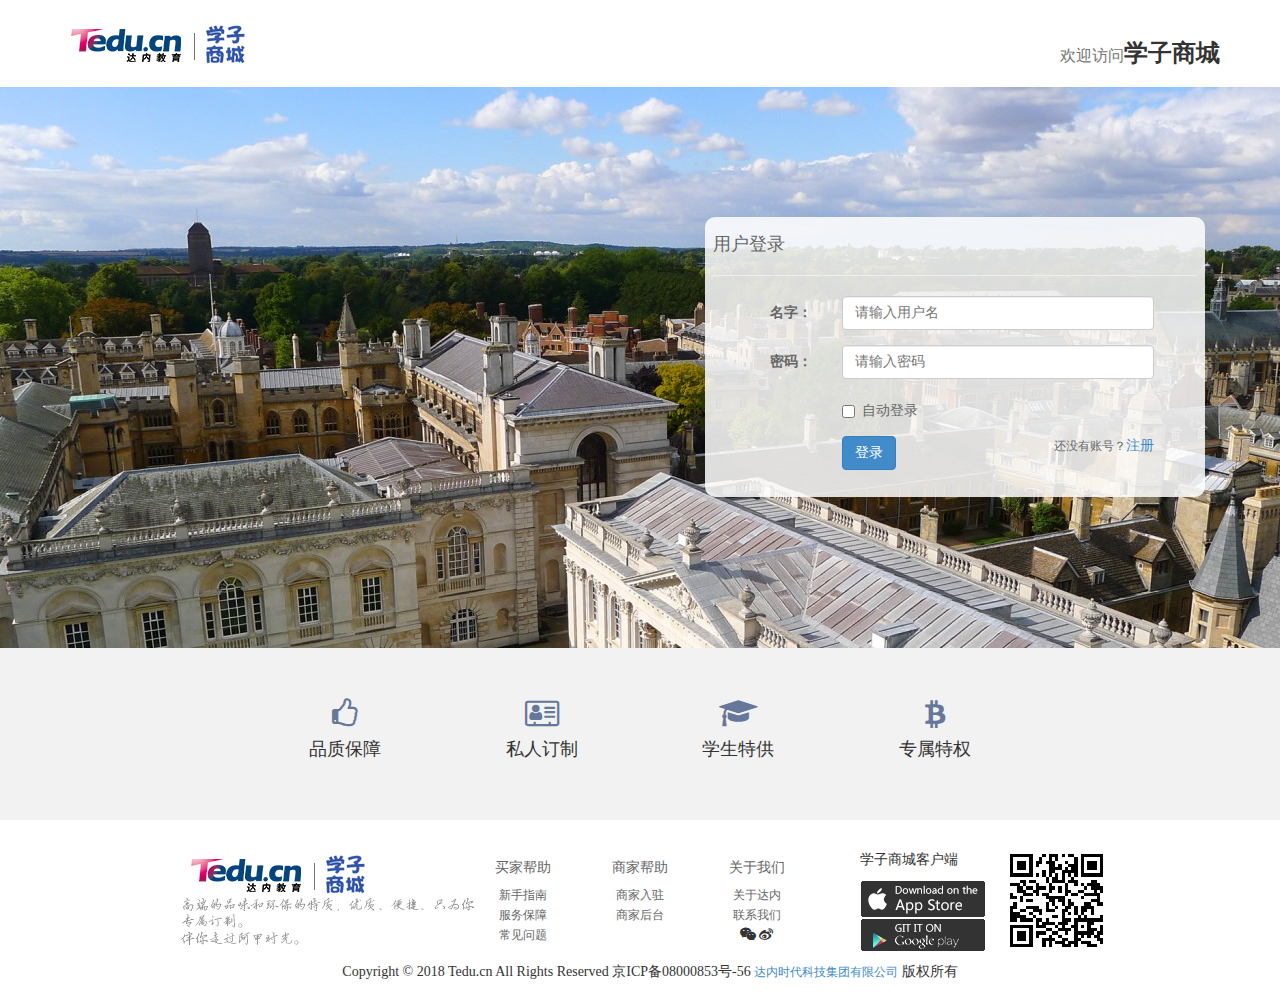
<file: src/main/resources/static/web/login.html>
<!DOCTYPE html>
<html>

	<head>

		<meta charset="utf-8" />
		<title>学子商城</title>
		<!--导入核心文件-->
		<script src="../bootstrap3/js/holder.js"></script>
		<link href="../bootstrap3/css/bootstrap.css" rel="stylesheet" type="text/css">
		<script src="../bootstrap3/jquery-1.9.1.min.js"></script>
		<script src="../bootstrap3/js/bootstrap.js"></script>
		<!-- 字体图标 -->
		<link rel="stylesheet" href="../bootstrap3/font-awesome-4.7.0/css/font-awesome.css" />
		<link rel="stylesheet" type="text/css" href="../css/top.css" />
		<link rel="stylesheet" type="text/css" href="../css/index.css" />
		<link rel="stylesheet" type="text/css" href="../css/layout.css" />
		<link rel="stylesheet" type="text/css" href="../css/login.css" />
		<link rel="stylesheet" type="text/css" href="../css/footer.css" />
		<script src="../bootstrap3/js/jquery.cookie.js" type="text/javascript" charset="utf-8"></script>
		<script src="../js/autoLogin.js" type="text/javascript"></script>
	</head>

	<body>
		<!--头部-->
		<header class="header">

			<img src="../images/index/stumalllogo.png" alt="" />
			<span class="pull-right"><h3><small>欢迎访问</small><b>学子商城</b></h3></span>

		</header>
		<!--主体-->
		<div class="container mycontent text-left">
			<!--透明层 -->
			<div class="loginDiv">
				<h4>用户登录</h4>
				<hr />
				<!--表单开始-->
				<form id="form-login" action="index.html"  class="form-horizontal" role="form">
					<!--用户名-->
					<div class="form-group">
						<label for="username" class="col-md-3 control-label">名字：</label>
						<div class="col-md-8">
							<input name="username" type="text" class="form-control" id="username"  placeholder="请输入用户名">
						</div>
					</div>
					<!--密码-->
					<div class="form-group">
						<label for="password" class="col-md-3 control-label"> 密码：</label>
						<div class="col-md-8">
							<input name="password" type="text" class="form-control" id="password"  placeholder="请输入密码">
						</div>
					</div>
					<!-- 记住我-->
					<div class="form-group">
						<div class="col-md-offset-3 col-md-6">
							<div class="checkbox">
								<label>
									<input type="checkbox" id="auto">自动登录
								</label>
							</div>
						</div>
					</div>

					<!--提交按钮-->
					<div class="form-group">
						<label class="col-md-3 control-label"></label>
						<div class="col-md-8">
							<input id="btn-login" class="btn btn-primary" type="button" value="登录" />

							<span class="pull-right"><small>还没有账号？</small><a href="register.html">注册</a></span>
						</div>
					</div>

				</form>
			</div>

		</div>
		<!--页脚开始-->
		<footer class="footer">
			<!-- 品质保障，私人定制等-->
			<div class="text-center rights container">
				<div class="col-md-offset-2 col-md-2">
					<span class="fa fa-thumbs-o-up"></span>
					<h4>品质保障</h4>
				</div>
				<div class="col-md-2">
					<span class="fa fa-address-card-o"></span>

					<h4>私人订制</h4>
				</div>
				<div class="col-md-2">
					<span class="fa fa-graduation-cap"></span>
					<h4>学生特供</h4>
				</div>
				<div class="col-md-2">
					<span class="fa fa-bitcoin"></span>

					<h4>专属特权</h4>
				</div>
			</div>
			<!--联系我们、下载客户端等-->
			<div class="container beforeBottom">
				<div class="col-md-offset-1 col-md-3">
					<div><img src="../images/index/stumalllogo.png" alt="" class="footLogo" /></div>
					<div><img src="../images/index/footerFont.png" alt="" /></div>

				</div>
				<div class="col-md-4 callus text-center">
					<div class="col-md-4">
						<ul>
							<li><a href="#"><h5>买家帮助</h5></a></li>
							<li><a href="#">新手指南</a></li>
							<li><a href="#">服务保障</a></li>
							<li><a href="#">常见问题</a></li>
						</ul>
					</div>
					<div class="col-md-4">
						<ul>
							<li><a href="#"><h5>商家帮助</h5></a></li>
							<li><a href="#">商家入驻</a></li>
							<li><a href="#">商家后台</a></li>
						</ul>
					</div>
					<div class="col-md-4">
						<ul>
							<li><a href="#"><h5>关于我们</h5></a></li>
							<li><a href="#">关于达内</a></li>
							<li><a href="#">联系我们</a></li>
							<li>
								<span class="fa fa-wechat"></span>
								<span class="fa fa-weibo"></span>
							</li>
						</ul>
					</div>
				</div>
				<div class="col-md-4">
					<div class="col-md-5">
						<p>学子商城客户端</p>
						<img src="../images/index/ios.png" class="lf">
						<img src="../images/index/android.png" alt="" class="lf" />
					</div>
					<div class="col-md-6">
						<img src="../images/index/erweima.png">
					</div>
				</div>
			</div>
			<!-- 页面底部-备案号 #footer -->
			<div class="col-md-12 text-center bottom">
				Copyright © 2018 Tedu.cn All Rights Reserved 京ICP备08000853号-56 <a target="_blank" style="font-size: 12px" href="http://www.tedu.cn/">达内时代科技集团有限公司</a> 版权所有
			</div>

		</footer>
		<!--页脚结束-->
	<script type="text/javascript">
	$("#btn-login").click(function(){
		$.ajax({
			"url":"/user/login",
			"data":$("#form-login").serialize(),
			"type":"POST",
			"dataType":"json",
			"success":function(json) {
				if (json.state == 200) {
					alert("登录成功！");
					$.cookie("avatar", json.data.avatar, {
						expire: 7
					});
					//将服务器返回的用户数据json.data存入到cookie
					location.href="index.html";
				} else {
					alert(json.message);
				}
			}
		});
	});
	</script>
	</body>

</html>
</file>
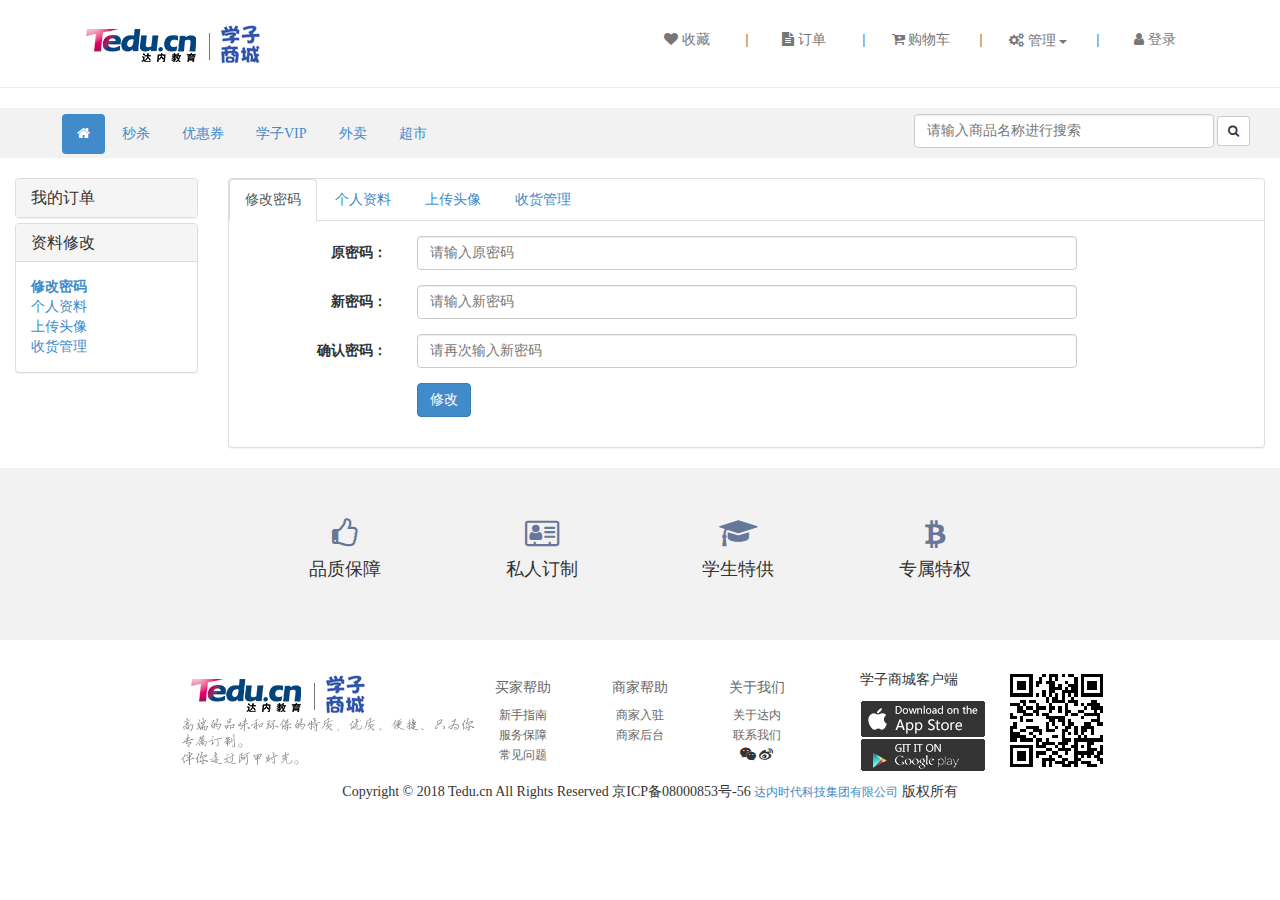
<file: src/main/resources/static/web/password.html>
<!DOCTYPE html>
<html>

	<head>

		<meta charset="utf-8" />
		<title>学子商城</title>
		<!--导入核心文件-->
		<script src="../bootstrap3/js/holder.js"></script>
		<link href="../bootstrap3/css/bootstrap.css" rel="stylesheet" type="text/css">
		<script src="../bootstrap3/jquery-1.9.1.min.js"></script>
		<script src="../bootstrap3/js/bootstrap.js"></script>
		<!-- 字体图标 -->
		<link rel="stylesheet" href="../bootstrap3/font-awesome-4.7.0/css/font-awesome.css" />
		<link rel="stylesheet" type="text/css" href="../css/layout.css" />
		<link rel="stylesheet" type="text/css" href="../css/top.css" />
		<link rel="stylesheet" type="text/css" href="../css/footer.css" />

	</head>

	<body>
		<!--头部-->
		<header class="header">
			<!--学子商城logo-->
			<div class="col-md-3">
				<a href="index.html">
					<img src="../images/index/stumalllogo.png" />
				</a>
			</div>
			<!--快捷选项-->
			<div class="col-md-9 top-item" >
				
				<ul class="list-inline" style="float: right;" >

					<li><a href="favorites.html"><span class="fa fa-heart"></span>&nbsp;收藏</a></li>
					<li class="li-split">|</li>
					<li><a href="orders.html"><span class="fa fa-file-text"></span>&nbsp;订单</a></li>
					<li class="li-split">|</li>
					<li><a href="cart.html"><span class="fa fa-cart-plus"></span>&nbsp;购物车</a></li>
					<li class="li-split">|</li>
					<li>
						<!--下列列表按钮 ：管理-->
						<div class="btn-group">
							<button type="button" class="btn btn-link dropdown-toggle" data-toggle="dropdown">
								<span id="top-dropdown-btn"><span class="fa fa-gears"></span>&nbsp;管理 <span class="caret"></span></span>
							</button>
							<ul class="dropdown-menu top-dropdown-ul" role="menu">
								<li><a href="password.html">修改密码</a></li>
								<li><a href="userdata.html">个人资料</a></li>
								<li><a href="upload.html">上传头像</a></li>
								<li><a href="address.html">收货管理	</a></li>
							</ul>
						</div>
					</li>
					<li class="li-split">|</li>
					<li><a href="login.html"><span class="fa fa-user"></span>&nbsp;登录</a></li>

				</ul>
				
			</div>

		</header>
		<!--头部结束-->
		<!--导航 -->
		<!--分割导航和顶部-->
		<div class="clearfix"></div>
		<hr />
		<div class="col-md-12 top-nav">
			<div class="col-md-6">
				<ul class="nav nav-pills">
					<li>
						<a href="#"></a>
					</li>
					<li class="active"><a href="index.html"><span class="fa fa-home"></span></a></li>
					<li><a href="#">秒杀</a></li>
					<li><a href="#">优惠券</a></li>
					<li><a href="#">学子VIP</a></li>
					<li><a href="#">外卖</a></li>
					<li><a href="#">超市</a></li>
				</ul>

			</div>
			<div class="col-md-6">

				<form action="search.html" class="form-inline" role="form" style="float: right;">
					<div class="form-group">
						<input type="text" class="form-control" id="search" name="search" placeholder="请输入商品名称进行搜索">
					</div>

					<button type="submit" class="btn btn-default btn-sm"><span class="fa fa-search"></span></button>
				</form>

			</div>
		</div>
		<!--导航结束-->

		<div class="col-md-2">
			<!--左侧导航开始-->
			<div class="panel-group" id="accordion">
				<div class="panel panel-default">
					<div class="panel-heading">
						<!--主选项：我的订单-->
						<h4 class="panel-title">
                			<a data-toggle="collapse" data-parent="#accordion" href="#collapseOne">我的订单</a>
            			</h4>
					</div>
					<div id="collapseOne" class="panel-collapse collapse">
						<div class="panel-body">
							<div><a href="orders.html">全部订单</a></div>
							<div><a href="orders.html">待付款</a></div>
							<div><a href="orders.html">待收货</a></div>
							<div><a href="orders.html">待评价</a></div>
							<div><a href="orders.html">退货退款</a></div>

						</div>
					</div>

				</div>
				<div class="panel panel-default">
					<div class="panel-heading">
						<!--主选项：资料修改-->
						<h4 class="panel-title">
               			<a data-toggle="collapse" data-parent="#accordion" href="#collapseTwo">资料修改</a>
            		</h4>
					</div>
					<div id="collapseTwo" class="panel-collapse collapse in">
						<div class="panel-body">
							<div><a href="password.html"><b>修改密码</b></a></div>
							<div><a href="userdata.html">个人资料</a></div>
							<div><a href="upload.html">上传头像</a></div>
							<div><a href="address.html">收货管理</a></div>
						</div>
					</div>
				</div>

			</div>
			<!--左侧导航结束-->

		</div>
		<div class="col-md-10">
			<div class="panel panel-default">
				<ul class="nav nav-tabs">
					<li class="active"><a href="#">修改密码</a></li>
					<li><a href="userdata.html">个人资料</a></li>
					<li><a href="upload.html">上传头像</a></li>
					<li><a href="address.html">收货管理</a></li>

				</ul>
				<div class="panel-body">
					<!--修改密码表单开始-->
					<form id="form-change-password" class="form-horizontal" role="form">
						<div class="form-group">
							<label class="col-md-2 control-label">原密码：</label>
							<div class="col-md-8">
								<input name="old_password" type="text" class="form-control" placeholder="请输入原密码">
							</div>
						</div>
						<div class="form-group">
							<label class="col-md-2 control-label">新密码：</label>
							<div class="col-md-8">
								<input name="new_password" type="text" class="form-control" placeholder="请输入新密码">
							</div>
						</div>
						<div class="form-group">
							<label class="col-md-2 control-label">确认密码：</label>
							<div class="col-md-8">
								<input type="text" class="form-control" placeholder="请再次输入新密码">
							</div>
						</div>
						<div class="form-group">
							<div class="col-sm-offset-2 col-sm-10">
								<input id="btn-change-password" type="button" class="btn btn-primary" value="修改" />
							</div>
						</div>
					</form>
				</div>
			</div>

		</div>

		<!--页脚开始-->
		<div class="clearfix"></div>
		<footer class="footer">
			<!-- 品质保障，私人定制等-->
			<div class="text-center rights container">
				<div class="col-md-offset-2 col-md-2">
					<span class="fa fa-thumbs-o-up"></span>
					<h4>品质保障</h4>
				</div>
				<div class="col-md-2">
					<span class="fa fa-address-card-o"></span>

					<h4>私人订制</h4>
				</div>
				<div class="col-md-2">
					<span class="fa fa-graduation-cap"></span>
					<h4>学生特供</h4>
				</div>
				<div class="col-md-2">
					<span class="fa fa-bitcoin"></span>

					<h4>专属特权</h4>
				</div>
			</div>
			<!--联系我们、下载客户端等-->
			<div class="container beforeBottom">
				<div class="col-md-offset-1 col-md-3">
					<div><img src="../images/index/stumalllogo.png" alt="" class="footLogo" /></div>
					<div><img src="../images/index/footerFont.png" alt="" /></div>

				</div>
				<div class="col-md-4 callus text-center">
					<div class="col-md-4">
						<ul>
							<li><a href="#"><h5>买家帮助</h5></a></li>
							<li><a href="#">新手指南</a></li>
							<li><a href="#">服务保障</a></li>
							<li><a href="#">常见问题</a></li>
						</ul>
					</div>
					<div class="col-md-4">
						<ul>
							<li><a href="#"><h5>商家帮助</h5></a></li>
							<li><a href="#">商家入驻</a></li>
							<li><a href="#">商家后台</a></li>
						</ul>
					</div>
					<div class="col-md-4">
						<ul>
							<li><a href="#"><h5>关于我们</h5></a></li>
							<li><a href="#">关于达内</a></li>
							<li><a href="#">联系我们</a></li>
							<li>
								<span class="fa fa-wechat"></span>
								<span class="fa fa-weibo"></span>
							</li>
						</ul>
					</div>
				</div>
				<div class="col-md-4">
					<div class="col-md-5">
						<p>学子商城客户端</p>
						<img src="../images/index/ios.png" class="lf">
						<img src="../images/index/android.png" alt="" class="lf" />
					</div>
					<div class="col-md-6">
						<img src="../images/index/erweima.png">
					</div>
				</div>
			</div>
			<!-- 页面底部-备案号 #footer -->
			<div class="col-md-12 text-center bottom">
				Copyright © 2018 Tedu.cn All Rights Reserved 京ICP备08000853号-56 <a target="_blank" style="font-size: 12px" href="http://www.tedu.cn/">达内时代科技集团有限公司</a> 版权所有
			</div>

		</footer>
		<!--页脚结束-->
	<script type="text/javascript">
	$("#btn-change-password").click(function(){
		$.ajax({
			"url":"/user/change_password",
			"data":$("#form-change-password").serialize(),
			"type":"POST",
			"dataType":"json",
			"success":function(json) {
				if (json.state == 200) {
					alert("修改成功！");
					$("#form-change-password")[0].reset();
				} else {
					alert(json.message);
				}
			},
			"error":function() {
				alert("您的登录信息已经过期，请重新登录！");
				location.href = "login.html";
			}
		});
	});
	</script>
	</body>

</html>
</file>
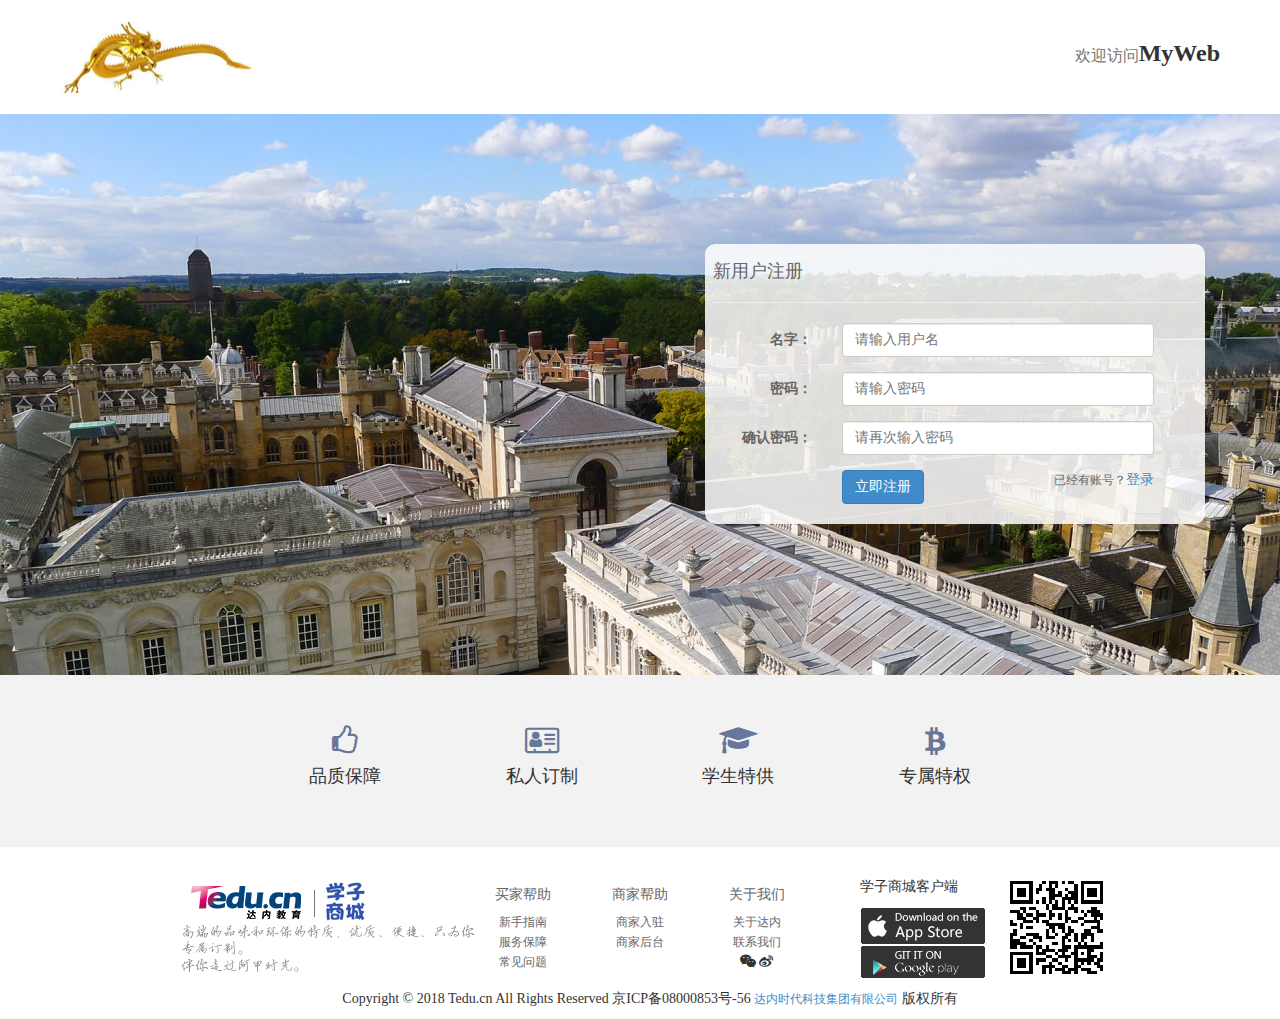
<file: src/main/resources/static/web/register.html>
<!DOCTYPE html>
<html>

	<head>

		<meta charset="utf-8" />
		<title>金龙的网页</title>
		<!--导入核心文件-->
		<script src="../bootstrap3/js/holder.js"></script>
		<link href="../bootstrap3/css/bootstrap.css" rel="stylesheet" type="text/css">
		<script src="../bootstrap3/jquery-1.9.1.min.js"></script>
		<script src="../bootstrap3/js/bootstrap.js"></script>
		<!-- 字体图标 -->
		<link rel="stylesheet" href="../bootstrap3/font-awesome-4.7.0/css/font-awesome.css" />
		<link rel="stylesheet" type="text/css" href="../css/top.css" />
		<link rel="stylesheet" type="text/css" href="../css/index.css" />
		<link rel="stylesheet" type="text/css" href="../css/layout.css" />
		<link rel="stylesheet" type="text/css" href="../css/reg.css" />
		<link rel="stylesheet" type="text/css" href="../css/footer.css" />
	</head>

	<body>
		<!--头部-->
		<header class="header">
		

			<img src="../images/index/header.png" alt="" />
			<span class="pull-right"><h3><small>欢迎访问</small><b>MyWeb</b></h3></span>

		</header>
		<!--主体-->
		<div class="container mycontent text-left">
			<!--透明层 -->
			<div class="regDiv">
				<h4>新用户注册</h4>
				<hr />
				<!--表单开始-->
				<form id="form-reg" class="form-horizontal" role="form">
					<!--用户名-->
					<div class="form-group">
						<label  class="col-md-3 control-label">名字：</label>
						<div class="col-md-8">
							<input name="username" type="text" class="form-control"  placeholder="请输入用户名">
						</div>
					</div>
					<!--密码-->
					<div class="form-group">
						<label class="col-md-3 control-label"> 密码：</label>
						<div class="col-md-8">
							<input name="password" type="text" class="form-control"  placeholder="请输入密码">
						</div>
					</div>
					<!--确认密码-->
					<div class="form-group">
						<label  class="col-md-3 control-label"> 确认密码：</label>
						<div class="col-md-8">
							<input type="text" class="form-control"  placeholder="请再次输入密码">
						</div>
					</div>
					
					

					<!--提交按钮-->
					<div class="form-group">
						<label class="col-md-3 control-label"></label>
						<div class="col-md-8">
							<input id="btn-reg" class="btn btn-primary" type="button" value="立即注册" />

							<span class="pull-right"><small>已经有账号？</small><a href="login.html">登录</a></span>
						</div>
					</div>

				</form>
			</div>

		</div>
		<!--页脚开始-->
		<footer class="footer">
			<!-- 品质保障，私人定制等-->
			<div class="text-center rights container">
				<div class="col-md-offset-2 col-md-2">
					<span class="fa fa-thumbs-o-up"></span>
					<h4>品质保障</h4>
				</div>
				<div class="col-md-2">
					<span class="fa fa-address-card-o"></span>

					<h4>私人订制</h4>
				</div>
				<div class="col-md-2">
					<span class="fa fa-graduation-cap"></span>
					<h4>学生特供</h4>
				</div>
				<div class="col-md-2">
					<span class="fa fa-bitcoin"></span>

					<h4>专属特权</h4>
				</div>
			</div>
			<!--联系我们、下载客户端等-->
			<div class="container beforeBottom">
				<div class="col-md-offset-1 col-md-3">
					<div><img src="../images/index/stumalllogo.png" alt="" class="footLogo" /></div>
					<div><img src="../images/index/footerFont.png" alt="" /></div>

				</div>
				<div class="col-md-4 callus text-center">
					<div class="col-md-4">
						<ul>
							<li><a href="#"><h5>买家帮助</h5></a></li>
							<li><a href="#">新手指南</a></li>
							<li><a href="#">服务保障</a></li>
							<li><a href="#">常见问题</a></li>
						</ul>
					</div>
					<div class="col-md-4">
						<ul>
							<li><a href="#"><h5>商家帮助</h5></a></li>
							<li><a href="#">商家入驻</a></li>
							<li><a href="#">商家后台</a></li>
						</ul>
					</div>
					<div class="col-md-4">
						<ul>
							<li><a href="#"><h5>关于我们</h5></a></li>
							<li><a href="#">关于达内</a></li>
							<li><a href="#">联系我们</a></li>
							<li>
								<span class="fa fa-wechat"></span>
								<span class="fa fa-weibo"></span>
							</li>
						</ul>
					</div>
				</div>
				<div class="col-md-4">
					<div class="col-md-5">
						<p>学子商城客户端</p>
						<img src="../images/index/ios.png" class="lf">
						<img src="../images/index/android.png" alt="" class="lf" />
					</div>
					<div class="col-md-6">
						<img src="../images/index/erweima.png">
					</div>
				</div>
			</div>
			<!-- 页面底部-备案号 #footer -->
			<div class="col-md-12 text-center bottom">
				Copyright © 2018 Tedu.cn All Rights Reserved 京ICP备08000853号-56 <a target="_blank" style="font-size: 12px" href="http://www.tedu.cn/">达内时代科技集团有限公司</a> 版权所有
			</div>

		</footer>
		<!--页脚结束-->
	<script type="text/javascript">
	$("#btn-reg").click(function(){
		$.ajax({
			"url":"/user/reg",
			"data":$("#form-reg").serialize(),
			"type":"POST",
			"dataType":"json",
			"success":function(json) {
				if (json.state == 200) {
					alert(json.message);
					location.href="login.html";
				} else {
					alert(json.message);
				}
			}
		});
	});
	</script>
	</body>

</html>
</file>
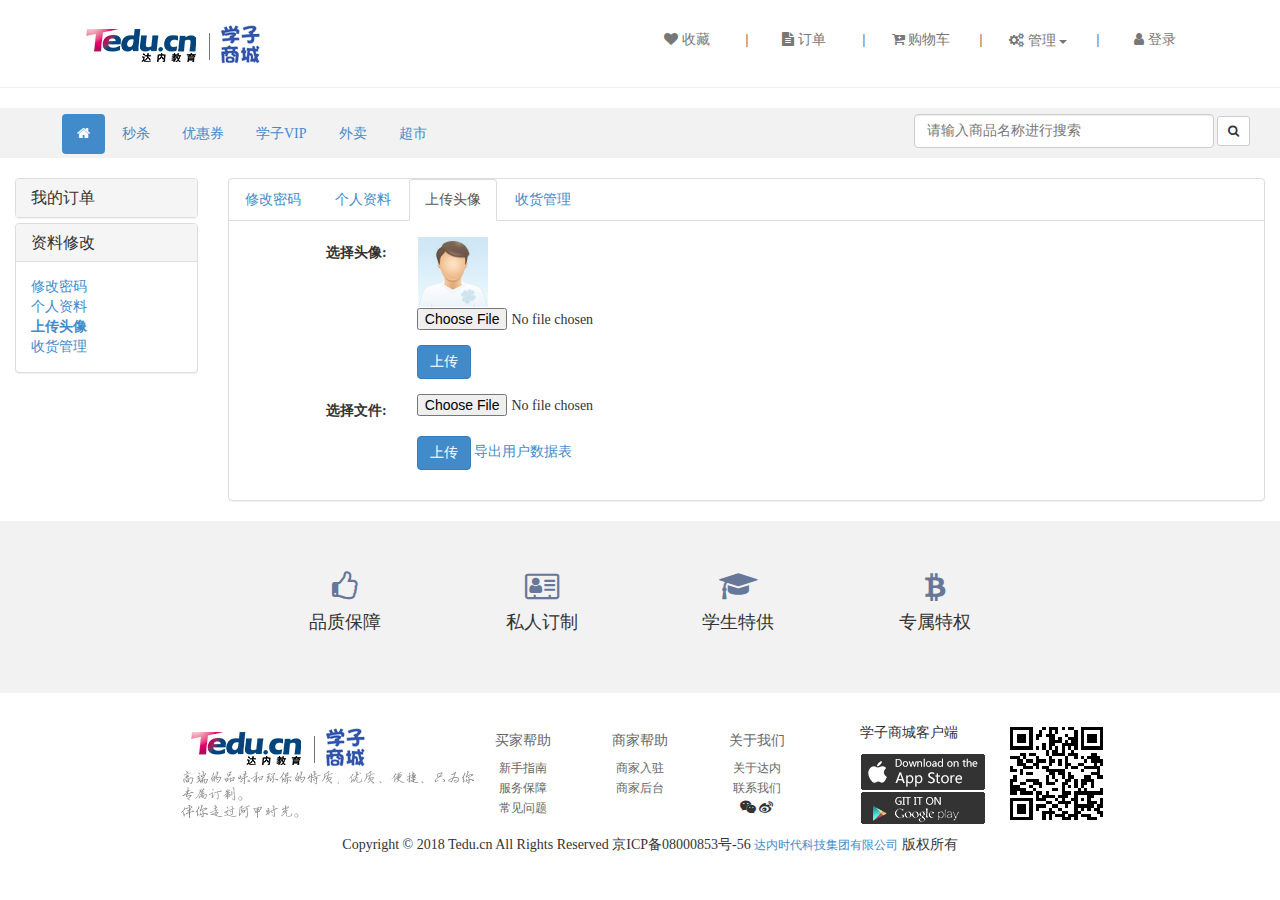
<file: src/main/resources/static/web/upload.html>
<!DOCTYPE html>
<html>

	<head>

		<meta charset="utf-8" />
		<title>学子商城</title>
		<!--导入核心文件-->
		<script src="../bootstrap3/js/holder.js"></script>
		<link href="../bootstrap3/css/bootstrap.css" rel="stylesheet" type="text/css">
		<script src="../bootstrap3/jquery-1.9.1.min.js"></script>
		<script src="../bootstrap3/js/bootstrap.js"></script>
		<script src="../bootstrap3/js/jquery.cookie.js" type="text/javascript" charset="utf-8"></script>
		<!-- 字体图标 -->
		<link rel="stylesheet" href="../bootstrap3/font-awesome-4.7.0/css/font-awesome.css" />
		<link rel="stylesheet" type="text/css" href="../css/layout.css" />
		<link rel="stylesheet" type="text/css" href="../css/top.css" />
		<link rel="stylesheet" type="text/css" href="../css/footer.css" />
	</head>

	<body>
		<!--头部-->
		<header class="header">
			<!--学子商城logo-->
			<div class="col-md-3">
				<a href="index.html">
					<img src="../images/index/stumalllogo.png" />
				</a>
			</div>
			<!--快捷选项-->
			<div class="col-md-9 top-item" >
				
				<ul class="list-inline" style="float: right;" >

					<li><a href="favorites.html"><span class="fa fa-heart"></span>&nbsp;收藏</a></li>
					<li class="li-split">|</li>
					<li><a href="orders.html"><span class="fa fa-file-text"></span>&nbsp;订单</a></li>
					<li class="li-split">|</li>
					<li><a href="cart.html"><span class="fa fa-cart-plus"></span>&nbsp;购物车</a></li>
					<li class="li-split">|</li>
					<li>
						<!--下列列表按钮 ：管理-->
						<div class="btn-group">
							<button type="button" class="btn btn-link dropdown-toggle" data-toggle="dropdown">
								<span id="top-dropdown-btn"><span class="fa fa-gears"></span>&nbsp;管理 <span class="caret"></span></span>
							</button>
							<ul class="dropdown-menu top-dropdown-ul" role="menu">
								<li><a href="password.html">修改密码</a></li>
								<li><a href="userdata.html">个人资料</a></li>
								<li><a href="upload.html">上传头像</a></li>
								<li><a href="address.html">收货管理	</a></li>
							</ul>
						</div>
					</li>
					<li class="li-split">|</li>
					<li><a href="login.html"><span class="fa fa-user"></span>&nbsp;登录</a></li>

				</ul>
				
			</div>

		</header>
		<!--头部结束-->
		<!--导航 -->
		<!--分割导航和顶部-->
		<div class="clearfix"></div>
		<hr />
		<div class="col-md-12 top-nav">
			<div class="col-md-6">
				<ul class="nav nav-pills">
					<li>
						<a href="#"></a>
					</li>
					<li class="active"><a href="index.html"><span class="fa fa-home"></span></a></li>
					<li><a href="#">秒杀</a></li>
					<li><a href="#">优惠券</a></li>
					<li><a href="#">学子VIP</a></li>
					<li><a href="#">外卖</a></li>
					<li><a href="#">超市</a></li>
				</ul>

			</div>
			<div class="col-md-6">

				<form action="search.html" class="form-inline" role="form" style="float: right;">
					<div class="form-group">
						<input type="text" class="form-control" id="search" name="search" placeholder="请输入商品名称进行搜索">
					</div>

					<button type="submit" class="btn btn-default btn-sm"><span class="fa fa-search"></span></button>
				</form>

			</div>
		</div>
		<!--导航结束-->
		<div class="col-md-2">
			<!--左侧导航开始-->
			<div class="panel-group" id="accordion">
				<div class="panel panel-default">
					<div class="panel-heading">
						<!--主选项：我的订单-->
						<h4 class="panel-title">
                			<a data-toggle="collapse" data-parent="#accordion" href="#collapseOne">我的订单</a>
            			</h4>
					</div>
					<div id="collapseOne" class="panel-collapse collapse">
						<div class="panel-body">
							<div><a href="orders.html">全部订单</a></div>
							<div><a href="orders.html">待付款</a></div>
							<div><a href="orders.html">待收货</a></div>
							<div><a href="orders.html">待评价</a></div>
							<div><a href="orders.html">退货退款</a></div>

						</div>
					</div>

				</div>
				<div class="panel panel-default">
					<div class="panel-heading">
						<!--主选项：资料修改-->
						<h4 class="panel-title">
               			<a data-toggle="collapse" data-parent="#accordion" href="#collapseTwo">资料修改</a>
            		</h4>
					</div>
					<div id="collapseTwo" class="panel-collapse collapse in">
						<div class="panel-body">
							<div><a href="password.html">修改密码</a></div>
							<div><a href="userdata.html">个人资料</a></div>
							<div><a href="upload.html"><b>上传头像</b></a></div>
							<div><a href="address.html">收货管理</a></div>
						</div>
					</div>
				</div>

			</div>
			<!--左侧导航结束-->
		</div>
		<div class="col-md-10	">
			<div class="panel panel-default">
				<ul class="nav nav-tabs">
					<li><a href="password.html">修改密码</a></li>
					<li><a href="userdata.html">个人资料</a></li>
					<li class="active"><a href="#">上传头像</a></li>
					<li><a href="address.html">收货管理</a></li>

				</ul>
				<div class="panel-body">
					<!--上传头像表单开始-->
					<form id="form-change-avatar" class="form-horizontal" role="form">
						<div class="form-group">
							<label  class="col-md-2 control-label">选择头像:</label>
							<div class="col-md-8">
								<img id="img-avatar" src="../images/index/user.jpg" width="70" />
								<input name="file" type="file" >
							</div>
						</div>

						<div class="form-group">
							<div class="col-sm-offset-2 col-sm-10">
								<input id="btn-change-avatar" type="button" class="btn btn-primary" value="上传" />
								
							</div>
						</div>
					</form>
					<form id="form-change-exl" class="form-horizontal" role="form">
						<div class="form-group">
							<label  class="col-md-2 control-label">选择文件:</label>
							<div class="col-md-8">
								<input name="file" type="file" >
							</div>
						</div>

						<div class="form-group">
							<div class="col-sm-offset-2 col-sm-10">
								<input id="btn-change-exl" type="button" class="btn btn-primary" value="上传" />   <a id="upload">导出用户数据表</a>
								
							</div>
						</div>
					</form>
				</div>
			</div>

		</div>

		<!--页脚开始-->
		<div class="clearfix"></div>
		<footer class="footer">
			<!-- 品质保障，私人定制等-->
			<div class="text-center rights container">
				<div class="col-md-offset-2 col-md-2">
					<span class="fa fa-thumbs-o-up"></span>
					<h4>品质保障</h4>
				</div>
				<div class="col-md-2">
					<span class="fa fa-address-card-o"></span>

					<h4>私人订制</h4>
				</div>
				<div class="col-md-2">
					<span class="fa fa-graduation-cap"></span>
					<h4>学生特供</h4>
				</div>
				<div class="col-md-2">
					<span class="fa fa-bitcoin"></span>

					<h4>专属特权</h4>
				</div>
			</div>
			<!--联系我们、下载客户端等-->
			<div class="container beforeBottom">
				<div class="col-md-offset-1 col-md-3">
					<div><img src="../images/index/stumalllogo.png" alt="" class="footLogo" /></div>
					<div><img src="../images/index/footerFont.png" alt="" /></div>

				</div>
				<div class="col-md-4 callus text-center">
					<div class="col-md-4">
						<ul>
							<li><a href="#"><h5>买家帮助</h5></a></li>
							<li><a href="#">新手指南</a></li>
							<li><a href="#">服务保障</a></li>
							<li><a href="#">常见问题</a></li>
						</ul>
					</div>
					<div class="col-md-4">
						<ul>
							<li><a href="#"><h5>商家帮助</h5></a></li>
							<li><a href="#">商家入驻</a></li>
							<li><a href="#">商家后台</a></li>
						</ul>
					</div>
					<div class="col-md-4">
						<ul>
							<li><a href="#"><h5>关于我们</h5></a></li>
							<li><a href="#">关于达内</a></li>
							<li><a href="#">联系我们</a></li>
							<li>
								<span class="fa fa-wechat"></span>
								<span class="fa fa-weibo"></span>
							</li>
						</ul>
					</div>
				</div>
				<div class="col-md-4">
					<div class="col-md-5">
						<p>学子商城客户端</p>
						<img src="../images/index/ios.png" class="lf">
						<img src="../images/index/android.png" alt="" class="lf" />
					</div>
					<div class="col-md-6">
						<img src="../images/index/erweima.png">
					</div>
				</div>
			</div>
			<!-- 页面底部-备案号 #footer -->
			<div class="col-md-12 text-center bottom">
				Copyright © 2018 Tedu.cn All Rights Reserved 京ICP备08000853号-56 <a target="_blank" style="font-size: 12px" href="http://www.tedu.cn/">达内时代科技集团有限公司</a> 版权所有
			</div>

		</footer>
		<!--页脚结束-->
	<script type="text/javascript">
	$(document).ready(function(){
		var avatar = $.cookie("avatar");
		if (avatar != null) {
			$("#img-avatar").attr("src", avatar);
		}
	});
	
	$("#btn-change-avatar").click(function(){
		$.ajax({
			"url":"/user/change_avatar",
			"data":new FormData($("#form-change-avatar")[0]),
			"type":"POST",
			"contentType":false,
			"processData":false,
			"dataType":"json",
			"success":function(json) {
				if (json.state == 200) {
					alert("修改成功！");
				/* 	alert(json.data); */
					$("#img-avatar").attr("src", json.data);
					$.cookie("avatar", json.data, {
						expire: 7
					});
				} else {
					alert(json.message);
				}
			},
			"error":function() {
				alert("您的登录信息已经过期，请重新登录！");
				location.href = "login.html";
			}
		});
	});
	</script>
	<script type="text/javascript">
	$(document).ready(function(){
		$("#upload").attr("href", "/user/download");
	});
	
	$("#btn-change-exl").click(function(){
		$.ajax({
			"url":"/user/upload",
			"data":new FormData($("#form-change-exl")[0]),
			"type":"POST",
			"contentType":false,
			"processData":false,
			"dataType":"json",
			"success":function(json) {
				if (json.state == 200) {
					alert("修改成功！");
					}
			},
			"error":function() {
				alert("您的登录信息已经过期，请重新登录！");
				location.href = "login.html";
			}
		});
	});
	</script>
	</body>

</html>
</file>
<file: src/main/resources/static/css/top.css>
/*页眉的内填充*/

.header {
	padding: 20px 60px;
}


/*顶部选项总体*/

.top-item a {
	color: #777777;
	line-height: 40px;
}


/*顶部选项的li宽*/

.top-item li {
	width: 100px;
	text-align: center;
}


/*顶部选项竖线  |  的宽度*/

.top-item .li-split {
	width: 10px;
}


/*搜索文本框宽度*/

#search {
	width: 300px;
}


/*顶部导航条*/

.top-nav {
	background-color: #F2F2F2;
	height: 50px;
	padding-top: 6px;
	margin-bottom: 20px;
}


/*管理下拉框样式*/

#top-dropdown-btn {
	color: #777777;
}


/*管理下拉框li*/

.top-dropdown-ul li {
	width: 100%;
}
</file>
<file: src/main/resources/static/css/index.css>
/*
  索引页大背景
  */
.mycontent {
	background-image: url(../images/index/bg1.jpg);
	width: 100%;
	height: 561px;
}
/*
    索引页半透明层
 * */

.inputDiv {
	height: 371px;
	width: 270px;
	background-color: rgba(255, 255, 255, 0.7);
	float: right;
	margin: 100px 60px 0 0;
	text-align: center;
	color: cadetblue;
	line-height: 40px;
}
/*索引页几个链接按钮*/

.inputDiv a {
	margin: 8px;
	font-size: 16px;
}
/*按钮宽度	*/

.inputDiv .btn {
	width: 90%;
}
</file>
<file: src/main/resources/static/css/layout.css>
/*通用的去ul默认格式*/

ul,
li {
	margin: 0;
	padding: 0;
	list-style: none;
}

body {
	font-family: "微软雅黑", "黑体";
}

.title-row-2 {
	line-height: 30px;
	height: 60px;
	overflow: hidden;
	display: -webkit-box;
	-webkit-line-clamp: 2;
	-webkit-box-orient: vertical;
}

.title-row-1 {
	line-height: 30px;
	height: 30px;
	overflow: hidden;
	display: -webkit-box;
	-webkit-line-clamp: 1;
	-webkit-box-orient: vertical;
}

.li-row-1 {
	line-height: 25px;
	height: 25px;
	overflow: hidden;
	display: -webkit-box;
	-webkit-line-clamp: 1;
	-webkit-box-orient: vertical;
}

.text-row-3 {
	line-height: 20px;
	height: 60px;
	overflow: hidden;
	display: -webkit-box;
	-webkit-line-clamp: 3;
	-webkit-box-orient: vertical;
}

.text-row-2 {
	line-height: 20px;
	height: 40px;
	overflow: hidden;
	display: -webkit-box;
	-webkit-line-clamp: 2;
	-webkit-box-orient: vertical;
}

.text-row-1 {
	line-height: 20px;
	height: 20px;
	overflow: hidden;
	display: -webkit-box;
	-webkit-line-clamp: 1;
	-webkit-box-orient: vertical;
}
</file>
<file: src/main/resources/static/css/login.css>
/*登录页的半透明层的样式*/

.loginDiv {
	height: 280px;
	width: 500px;
	background-color: rgba(255, 255, 255, 0.85);
	float: right;
	margin: 130px 60px 0 0;
	border-radius: 10px;
	color: #666666;
	padding: 8px;
}
</file>
<file: src/main/resources/static/css/footer.css>
/*图标加大 颜色*/
 
 .rights .fa {
 	font-size: 30px;
 	color: #667799;
 }
 /*图片小间距*/
 
 img {
 	margin: 1px;
 }
 /*超链接样式*/
 
 .callus a {
 	font-size: 12px;
 	text-decoration: none;
 	color: #666666;
 }
 /*底部填充高*/
 
 .bottom {
 	margin: 10px;
 }
 /*权益整行的颜色和填充*/
 
 .rights {
 	width: 100%;
 	padding: 50px;
 	background-color: #F2F2F2;
 }
 /*联系我们那一整行的填充*/
 
 .beforeBottom {
 	padding-top: 30px;
 }
</file>
<file: src/main/resources/static/css/reg.css>
/*注册页半透明框的样式*/
.regDiv{
	height: 280px;
	width: 500px;
	background-color: rgba(255,255,255,0.85);
	float: right;
	margin: 130px 60px 0 0;
	border-radius: 10px;
	color: #666666;
	padding: 8px;
}
</file>
